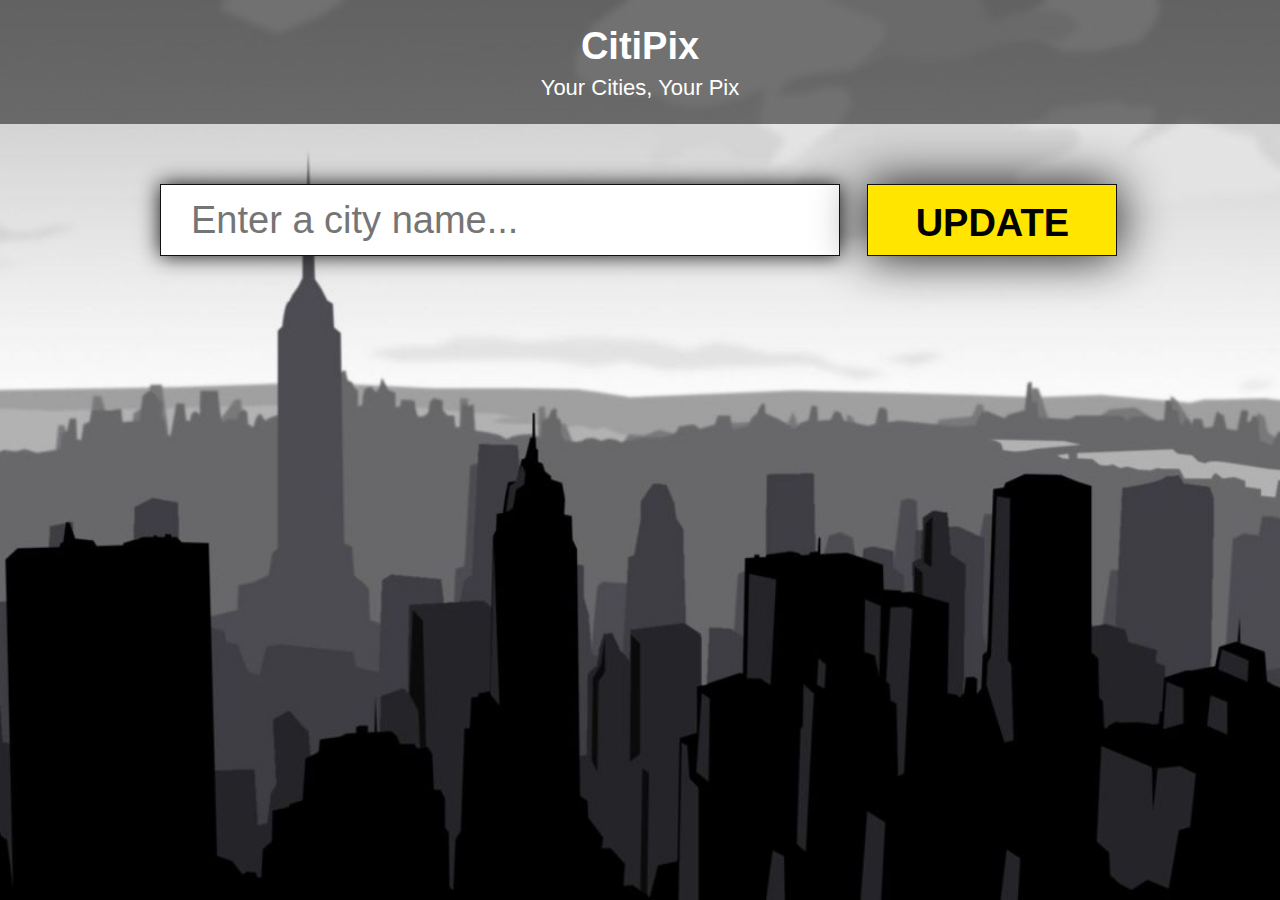
<file: Assignment 5/starter_code/index.html>
<!DOCTYPE html>
<html lang="en">
<head>
<meta charset="utf-8">

<title>City Background</title>

<!-- external CSS link -->
<link rel="stylesheet" href="css/reset.css">
<link rel="stylesheet" href="css/style.css">
<script src="js/jquery-3.2.1.js"></script>
<script src="js/index.js"></script>

</head>
<body>
  <header>
    <div class="title">
      <h1>CitiPix</h1>
      <p>Your Cities, Your Pix</p>
    </div>
  </header>
  <div class="container">
  <form>
    <input type="text" id="city-type" placeholder="Enter a city name...">
    <input type="submit" value="Update" id="submit-btn">
  </form>
  </div>
</body>
</html>
</file>
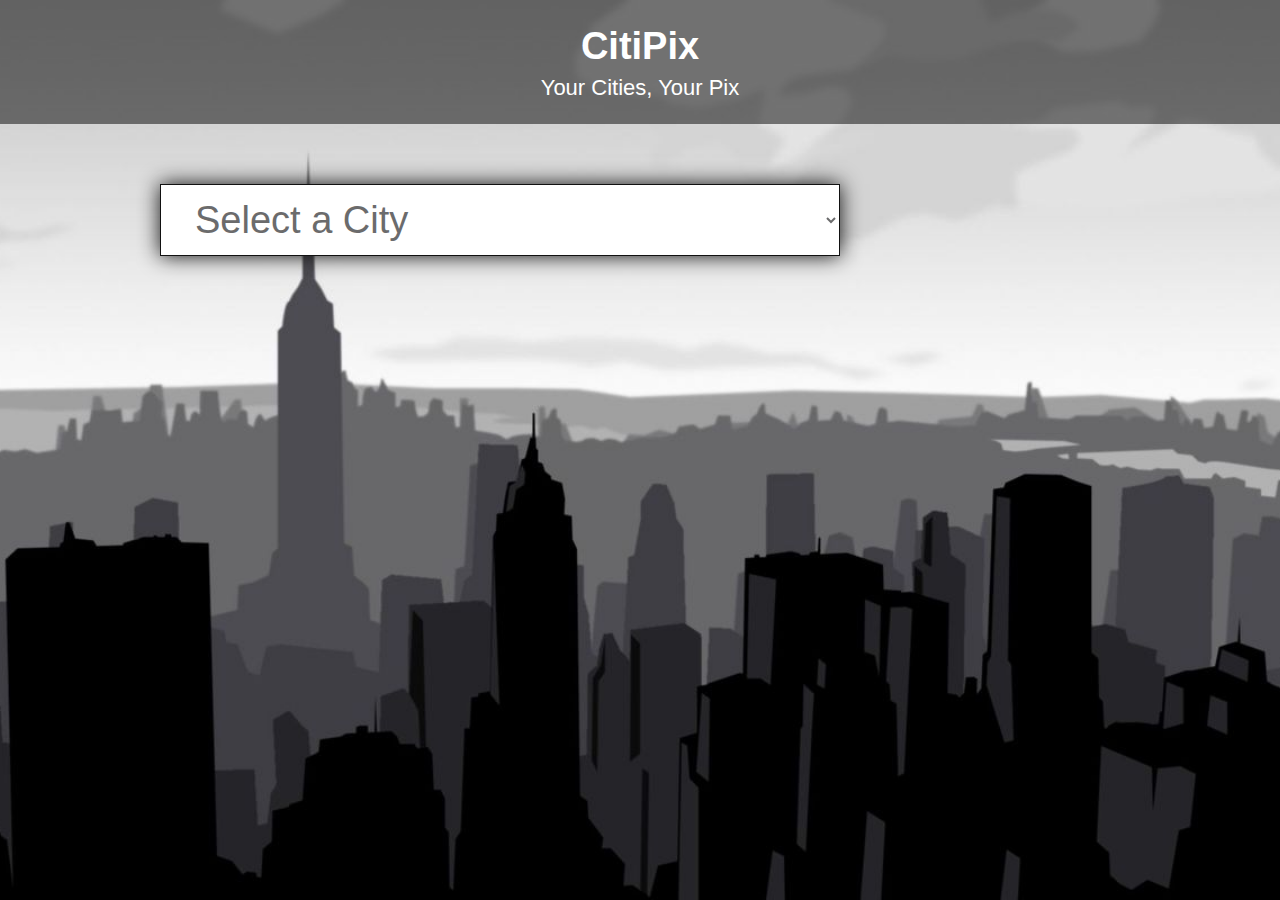
<file: Assignment 6/starter_code/index.html>
<!DOCTYPE html>
<html lang="en">
<head>
  <meta charset="utf-8">
  <meta name="description" content="Your description goes here">
  <meta name="keywords" content="one, two, three">

  <title>City Background</title>

  <!-- external CSS link -->
  <link rel="stylesheet" href="css/reset.css">
  <link rel="stylesheet" href="css/style.css">

</head>
<body>
  <header>
    <div class="title">
    <h1>CitiPix</h1>
    <p>Your Cities, Your Pix</p>
    </div>
  </header>
  <div class="container">
    <form>
      <select id="city-type">
        <option>Select a City</option>
      </select>
    </form>
  </div>
  <script src="js/jquery.js"></script>
  <script src="js/index.js"></script>
</body>
</html>
</file>
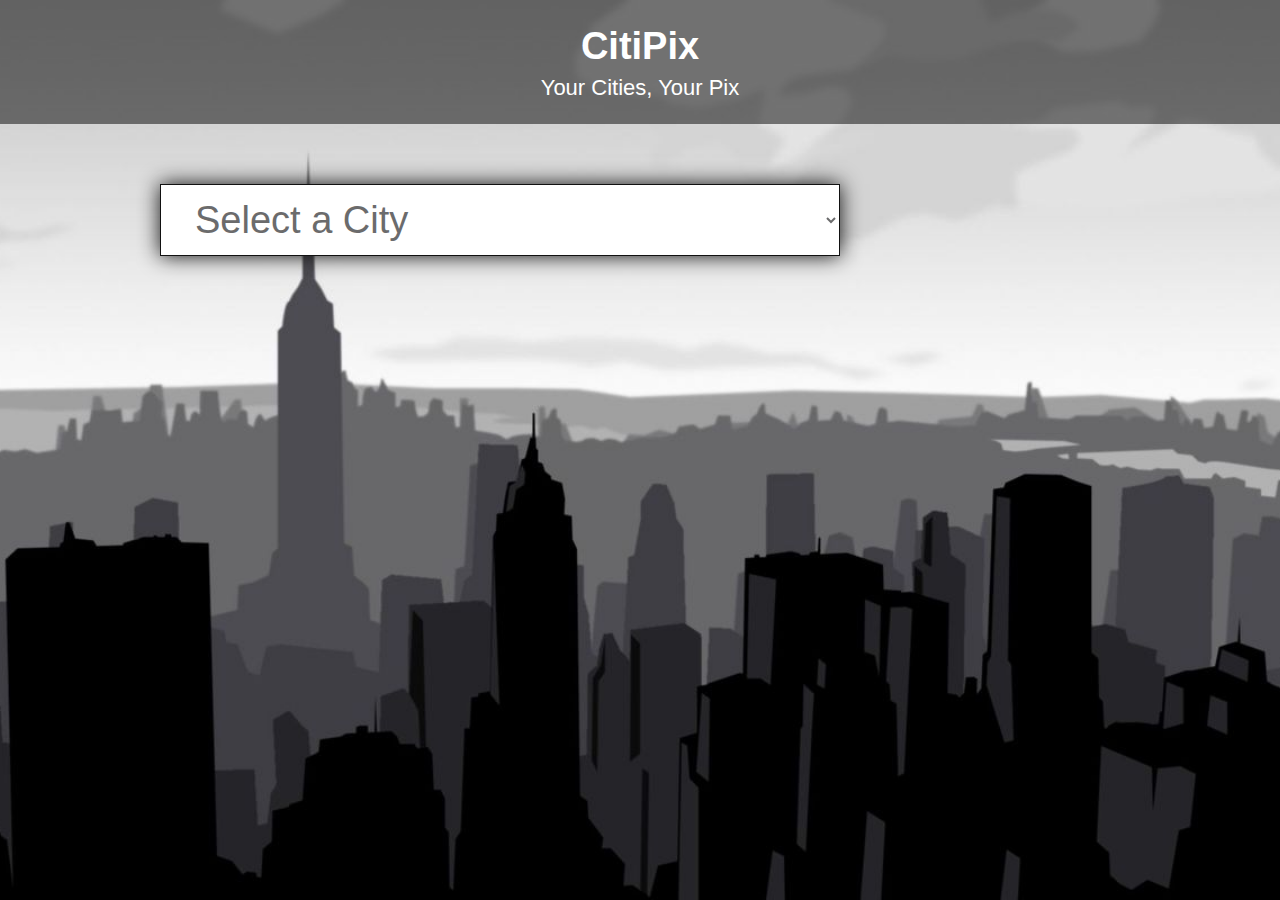
<file: Assignment 7/assignment_6_sample_solution/index.html>
<!DOCTYPE html>
<html lang="en">
	<head>
    	<meta charset="utf-8">
    	<meta name="description" content="Your description goes here">
    	<meta name="keywords" content="one, two, three">

		<title>City Background</title>

		<!-- external CSS link -->
		<link rel="stylesheet" href="css/reset.css">
		<link rel="stylesheet" href="css/style.css">
		<script src="js/jquery.js"></script>
		<script type="text/javascript" src="js/app.js"></script>

	</head>
	<body>
		<header>
			<div class="title">
				<h1>CitiPix</h1>
				<p>Your Cities, Your Pix</p>
			</div>
		</header>
			<div class="container">
				<form>
					<select id="city-type">
						<option>Select a City</option>
					</select>
				</form>
			</div>
	</body>
</html>
</file>
<file: Assignment 5/starter_code/css/style.css>
/*
Project Name: Blank Template
Client: Your Client
Author: Your Name
Developer @GA in NYC
*/


/******************************************
/* SETUP
/*******************************************/

/* Box Model Hack */
* {
     -moz-box-sizing: border-box; /* Firexfox */
     -webkit-box-sizing: border-box; /* Safari/Chrome/iOS/Android */
     box-sizing: border-box; /* IE */
}

/* Clear fix hack */
.clearfix:after {
     content: ".";
     display: block;
     clear: both;
     visibility: hidden;
     line-height: 0;
     height: 0;
}

.clear {
	clear: both;
}

.alignright {
	float: right;
	padding: 0 0 10px 10px; /* note the padding around a right floated image */
}

.alignleft {
	float: left;
	padding: 0 10px 10px 0; /* note the padding around a left floated image */
}

/******************************************
/* BASE STYLES
/*******************************************/

body {
  color: #000;
  font-size: 12px;
  line-height: 1.4;
  font-family: Helvetica, Arial, sans-serif;
  background: url(../images/citipix_skyline.jpg) no-repeat center center fixed;
  -webkit-background-size: cover;
  -moz-background-size: cover;
  -o-background-size: cover;
  background-size: cover;
}


/******************************************
/* LAYOUT
/*******************************************/

/* Center the container */
.container {
	width: 960px;
	margin: auto;
  padding-top: 5em;
}

header {
  background: rgba(0,0,0, .5);
  padding: 20px 0;
}

.title {
  text-align: center;
  color: #fff;
  font-size: 38px;
  font-weight: bold;
  font-family: helvetica, arial, sans-serif;
}

.title p {
  font-size: 22px;
  font-weight: normal
}

#city-type {
  color: #6b6b6c;
  font-size: 38px;
  background: #fff;
  border: 1px solid #111;
  padding: 0px 30px;
  display: inline-block;
  width: 680px;
  margin-right: 24px;
  font-family: helvetica, arial, sans-serif;
  height: 72px;
  line-height: 74px;
  vertical-align: middle;
  box-shadow: #111 0 0 20px;
}
#submit-btn {
  background: #ffe500;
  color: #000;
  font-size: 38px;
  font-weight: bold;
  text-transform: uppercase;
  border: 1px solid #111;
  text-align: center;
  display: inline-block;
  width: 250px;
  height: 72px;
  line-height: 74px;
  vertical-align: middle;
  box-shadow: #111 0 0 50px;
  font-family: helvetica, arial, sans-serif;
  cursor: pointer;
}
#submit-btn:hover {
  background: #fff600;
}

.nyc {
  background-image: url(../images/nyc.jpg)
}
.sf {
  background-image: url(../images/sf.jpg)
}
.la {
  background-image: url(../images/la.jpg)
}
.austin {
  background-image: url(../images/austin.jpg)
}
.sydney {
  background-image: url(../images/sydney.jpg)
}

/******************************************
/* ADDITIONAL STYLES
/*******************************************/
</file>
<file: Assignment 6/starter_code/css/style.css>
/******************************************
/* SETUP
/*******************************************/

/* Box Model Hack */
* {
     -moz-box-sizing: border-box; /* Firexfox */
     -webkit-box-sizing: border-box; /* Safari/Chrome/iOS/Android */
     box-sizing: border-box; /* IE */
}

/* Clear fix hack */
.clearfix:after {
     content: ".";
     display: block;
     clear: both;
     visibility: hidden;
     line-height: 0;
     height: 0;
}

.clear {
  clear: both;
}

.alignright {
  float: right;
  padding: 0 0 10px 10px; /* note the padding around a right floated image */
}

.alignleft {
  float: left;
  padding: 0 10px 10px 0; /* note the padding around a left floated image */
}

/******************************************
/* BASE STYLES
/*******************************************/

body {
  color: #000;
  font-size: 12px;
  line-height: 1.4;
  font-family: Helvetica, Arial, sans-serif;
  background: url(../images/citipix_skyline.jpg) no-repeat center center fixed;
  -webkit-background-size: cover;
  -moz-background-size: cover;
  -o-background-size: cover;
  background-size: cover;
}


/******************************************
/* LAYOUT
/*******************************************/

/* Center the container */
.container {
  width: 960px;
  margin: auto;
  padding-top: 5em;
}

header {
  background: rgba(0,0,0, .5);
  padding: 20px 0;
}

.title {
  text-align: center;
  color: #fff;
  font-size: 38px;
  font-weight: bold;
  font-family: helvetica, arial, sans-serif;
}

.title p {
  font-size: 22px;
  font-weight: normal
}

#city-type {
  color: #6b6b6c;
  font-size: 38px;
  background: #fff;
  border: 1px solid #111;
  padding: 0px 30px;
  display: inline-block;
  width: 680px;
  margin-right: 24px;
  font-family: helvetica, arial, sans-serif;
  height: 72px;
  line-height: 74px;
  vertical-align: middle;
  box-shadow: #111 0 0 20px;
}
#submit-btn {
  background: #ffe500;
  color: #000;
  font-size: 38px;
  font-weight: bold;
  text-transform: uppercase;
  border: 1px solid #111;
  text-align: center;
  display: inline-block;
  width: 250px;
  height: 72px;
  line-height: 74px;
  vertical-align: middle;
  box-shadow: #111 0 0 50px;
  font-family: helvetica, arial, sans-serif;
  cursor: pointer;
}

#submit-btn:hover {
  background: #fff600;
}

.nyc {
  background-image: url('../images/nyc.jpg')
}
.sf {
  background-image: url('../images/sf.jpg')
}
.la {
  background-image: url('../images/la.jpg')
}
.austin {
  background-image: url('../images/austin.jpg')
}
.sydney {
  background-image: url('../images/sydney.jpg')
}
</file>
<file: Assignment 7/assignment_6_sample_solution/css/style.css>
/*
Project Name: Blank Template
Client: Your Client
Author: Your Name
Developer @GA in NYC
*/


/******************************************
/* SETUP
/*******************************************/

/* Box Model Hack */
* {
     -moz-box-sizing: border-box; /* Firexfox */
     -webkit-box-sizing: border-box; /* Safari/Chrome/iOS/Android */
     box-sizing: border-box; /* IE */
}

/* Clear fix hack */
.clearfix:after {
     content: ".";
     display: block;
     clear: both;
     visibility: hidden;
     line-height: 0;
     height: 0;
}

.clear {
  clear: both;
}

.alignright {
  float: right;
  padding: 0 0 10px 10px; /* note the padding around a right floated image */
}

.alignleft {
  float: left;
  padding: 0 10px 10px 0; /* note the padding around a left floated image */
}

/******************************************
/* BASE STYLES
/*******************************************/

body {
  color: #000;
  font-size: 12px;
  line-height: 1.4;
  font-family: Helvetica, Arial, sans-serif;
  background: url(../images/citipix_skyline.jpg) no-repeat center center fixed;
  -webkit-background-size: cover;
  -moz-background-size: cover;
  -o-background-size: cover;
  background-size: cover;
}


/******************************************
/* LAYOUT
/*******************************************/

/* Center the container */
.container {
  width: 960px;
  margin: auto;
  padding-top: 5em;
}

header {
  background: rgba(0,0,0, .5);
  padding: 20px 0;
}

.title {
  text-align: center;
  color: #fff;
  font-size: 38px;
  font-weight: bold;
  font-family: helvetica, arial, sans-serif;
}

.title p {
  font-size: 22px;
  font-weight: normal
}

#city-type {
  color: #6b6b6c;
  font-size: 38px;
  background: #fff;
  border: 1px solid #111;
  padding: 0px 30px;
  display: inline-block;
  width: 680px;
  margin-right: 24px;
  font-family: helvetica, arial, sans-serif;
  height: 72px;
  line-height: 74px;
  vertical-align: middle;
  box-shadow: #111 0 0 20px;
}
#submit-btn {
  background: #ffe500;
  color: #000;
  font-size: 38px;
  font-weight: bold;
  text-transform: uppercase;
  border: 1px solid #111;
  text-align: center;
  display: inline-block;
  width: 250px;
  height: 72px;
  line-height: 74px;
  vertical-align: middle;
  box-shadow: #111 0 0 50px;
  font-family: helvetica, arial, sans-serif;
  cursor: pointer;
}
#submit-btn:hover {
  background: #fff600;
}

.nyc {
  background-image: url(../images/nyc.jpg)
}
.sf {
  background-image: url(../images/sf.jpg)
}
.la {
  background-image: url(../images/la.jpg)
}
.austin {
  background-image: url(../images/austin.jpg)
}
.sydney {
  background-image: url(../images/sydney.jpg)
}

/******************************************
/* ADDITIONAL STYLES
/*******************************************/
</file>
